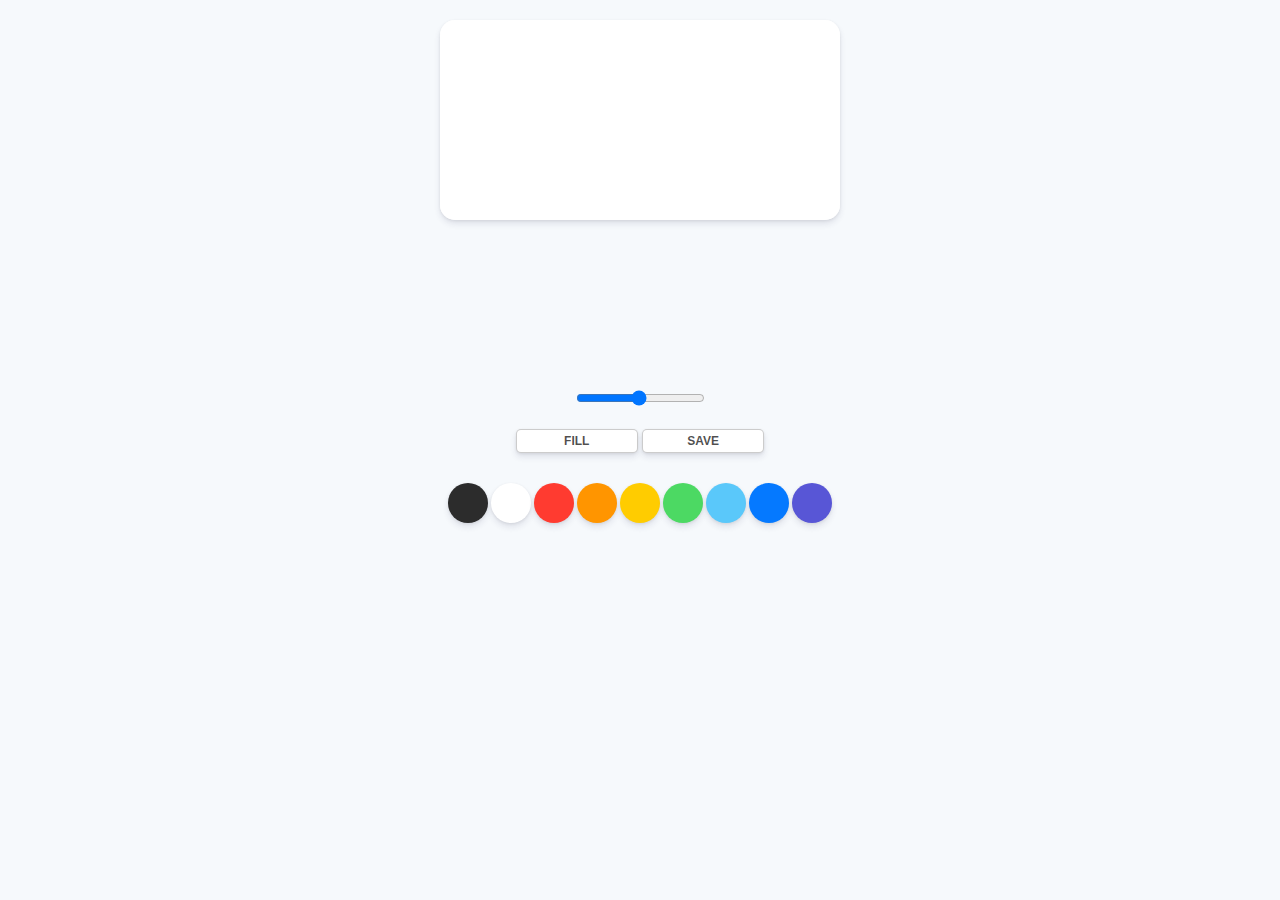
<file: assets/jswork/paintjs/index.html>
<!DOCTYPE html>
<html lang="en">
<head>
    <meta charset="UTF-8">
    <meta http-equiv="X-UA-Compatible" content="IE=edge">
    <meta name="viewport" content="width=device-width, initial-scale=1.0">
    <link rel="stylesheet" href="styles.css">
    <title>PaintJS</title>
</head>
<body>
    <canvas id="jsCanvas" class="canvas"></canvas>
    <div class="controls">
        <div class="controls__range">
            <input 
            type="range" 
            id="jsRange" 
            min="0.1" 
            max="5.0" 
            value="2.5" 
            step="0.1"
            >
        </div>
        <div class="controls__btns">
            <button id="jsMode">Fill</button>
            <button id="jsSave">Save</button>
        </div>
        <div class="controls__colors" id="jsColors">
            <div class="controls__color jsColor" style="background-color: #2c2c2c"></div>
            <div class="controls__color jsColor" style="background-color: white"></div>
            <div class="controls__color jsColor" style="background-color: #ff3b30"></div>
            <div class="controls__color jsColor" style="background-color: #ff9500"></div>
            <div class="controls__color jsColor" style="background-color: #ffcc00"></div>
            <div class="controls__color jsColor" style="background-color: #4cd963"></div>
            <div class="controls__color jsColor" style="background-color: #5ac8fa"></div>
            <div class="controls__color jsColor" style="background-color: #0579FF"></div>
            <div class="controls__color jsColor" style="background-color: #5856D6"></div>
        </div>
    </div>
    <script src="app.js"></script>
</body>
</html>
</file>
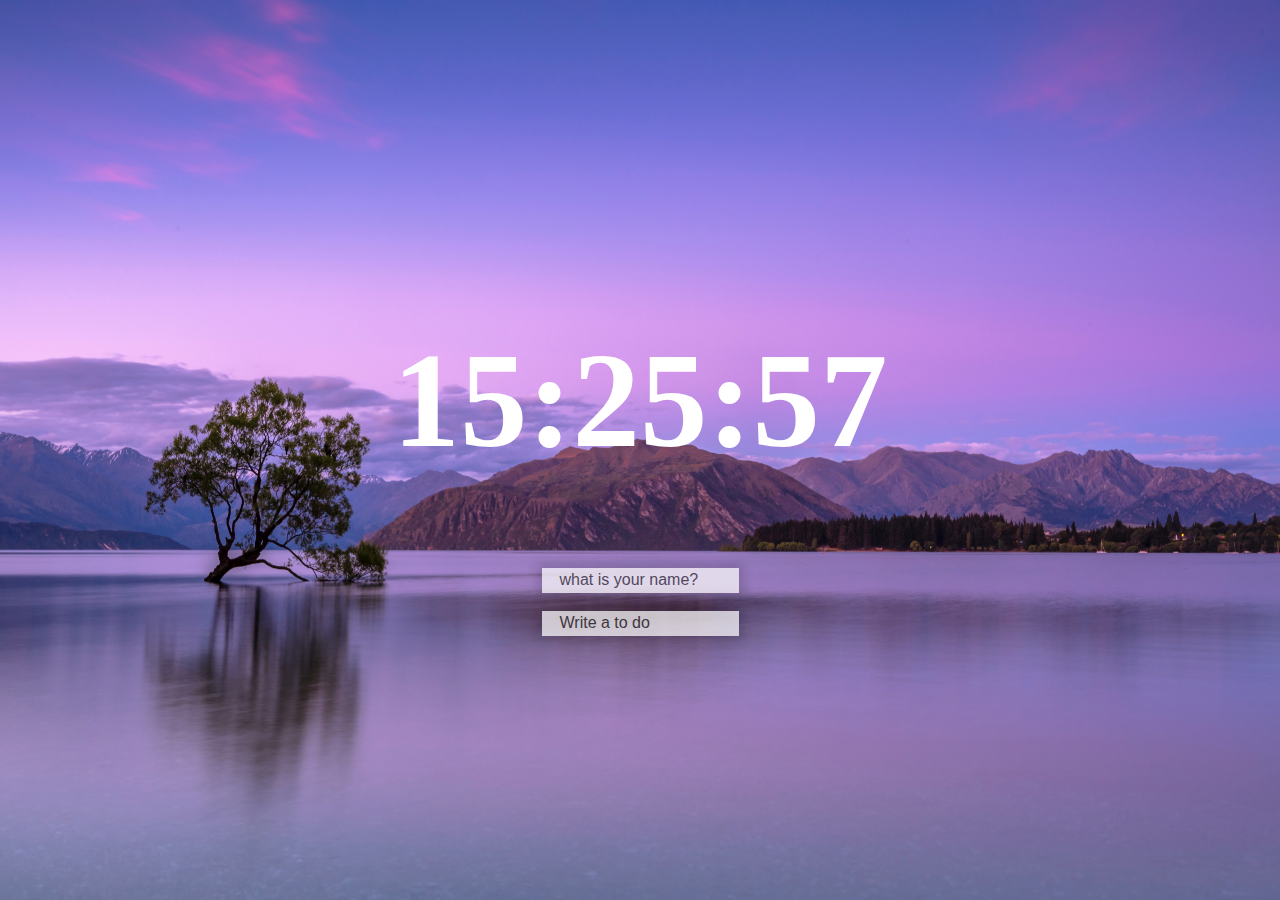
<file: assets/jswork/todo/index.html>
<!DOCTYPE html>
<html lang="en">
<head>
    <meta charset="UTF-8">
    <meta name="viewport" content="width=device-width, initial-scale=1.0">
    <title>Document</title>
    <link rel="stylesheet" href="assets/css/index.css">
</head>
<body>
    <div class="js-clock">
        <h1>00:00</h1>
    </div>
    <form class="js-form form">
        <input type="text" placeholder="what is your name?">
    </form>
    <h4 class="js-greetings greetings"></h4>
    <form class="js-toDoForm">
        <input type="text" placeholder="Write a to do">
    </form>
    <ul class="js-toDoList">
    <span class="js-weather"></span>
    </ul>  
    <script src="assets/js/clock.js"></script>
    <script src="assets/js/greeting.js"></script>
    <script src="assets/js/todo.js"></script>
    <script src="assets/js/bg.js"></script>
    <script src="assets/js/weather.js"></script>
</body>
</html>
</file>
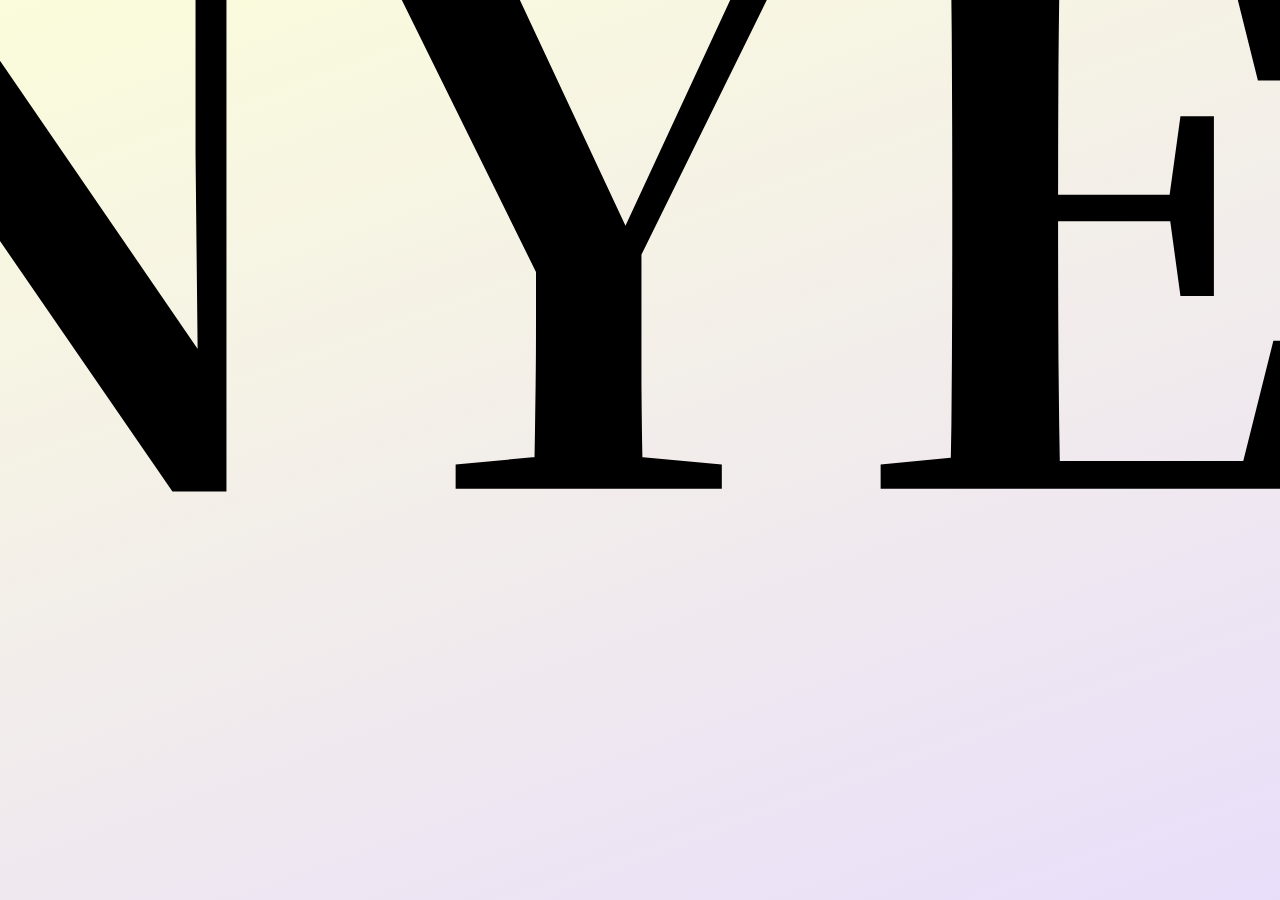
<file: assets/animation/ani1.html>
<!DOCTYPE html>
<html lang="en">

<head>
    <meta charset="UTF-8">
    <title>Document</title>
    <link href="https://fonts.googleapis.com/css2?family=Noto+Serif+TC:wght@200;300;400;500;600;700;900&display=swap" rel="stylesheet">
    <style>
        body {
            background-image: linear-gradient(-20deg, #e9defa 0%, #fbfcdb 100%);
            width: 100vw;
            height: 100vh;    
            margin: 0;
            padding: 0;
        }

        svg {
            font-family: 'Noto Serif TC', serif;
            position: absolute;
            width: 100%;
            height: 100%;
        }

        svg text {
            text-transform: uppercase;
            font-size: 60vw;
            font-weight: bold;
            animation: stroke 5s infinite alternate;
        }

        @keyframes stroke {
            0% {
                fill: rgba(161, 64, 222, 0);
                stroke:  rgba(161, 64, 222, 1);
                stroke-dashoffset: 25%;
                stroke-dasharray: 0 50%;
                stroke-width: 2;
            }

            70% {
                fill: rgba(161, 64, 222, 0);
                stroke: rgba(161, 64, 222, 1);
            }

            80% {
                fill: rgba(161, 64, 222, 0);
                stroke: rgba(161, 64, 222, 1);
                stroke-width: 3;
            }

            100% {
                fill: rgba(161, 64, 222, 1);
                stroke: rgba(161, 64, 222, 0);
                stroke-dashoffset: -25%;
                stroke-dasharray: 50% 0;
                stroke-width: 0;
            }
        }
    </style>
</head>

<body>
    <svg viewBox="0 0 1320 300">
        <text x="50%" y="50%" dy="40px" text-anchor="middle">seonyeong</text>
    </svg>
</body>

</html>
</file>
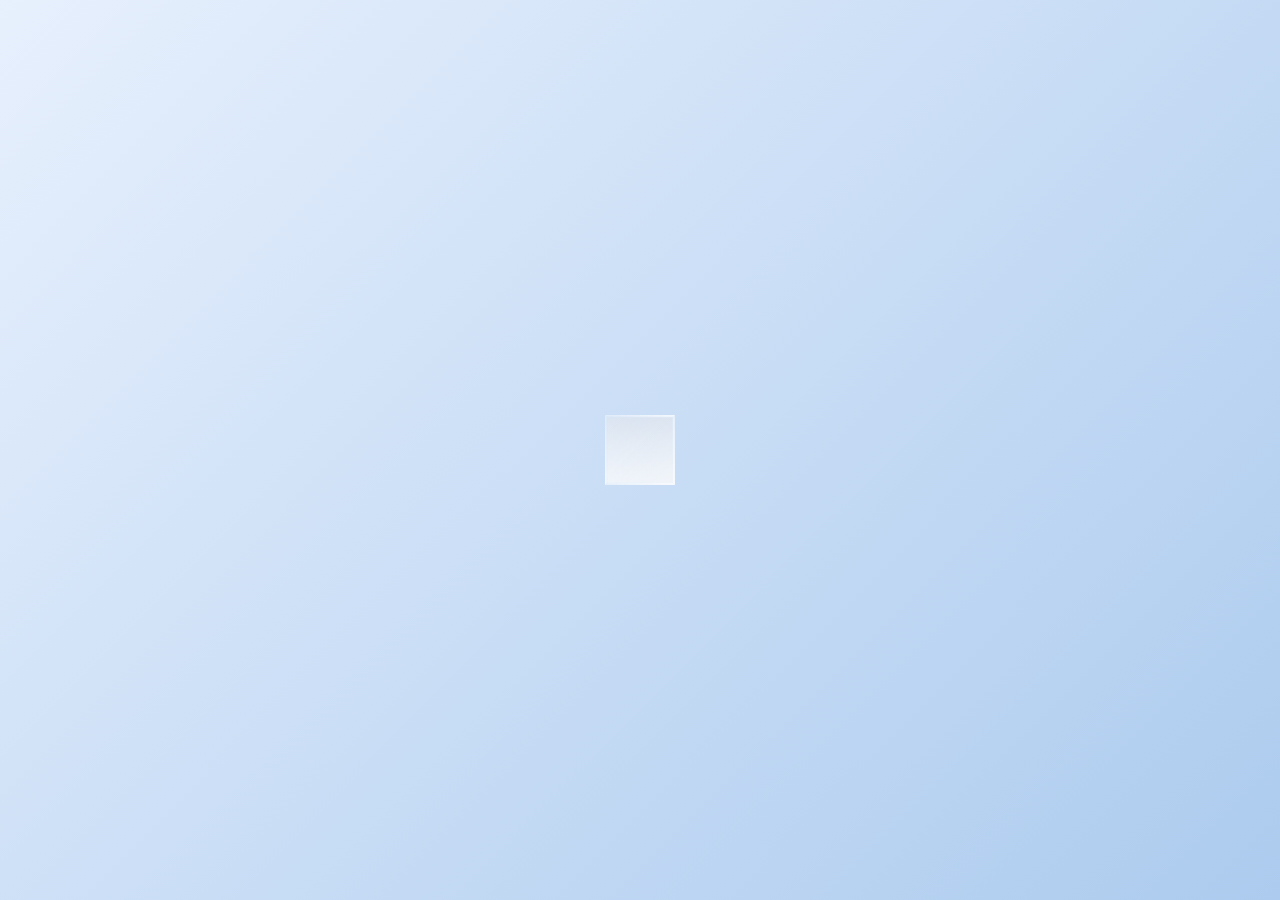
<file: assets/animation/ani2.html>
<!DOCTYPE html>
<html lang="en">

<head>
    <meta charset="UTF-8">
    <title>Document</title>
    <style>
        ul,
        li,
        ol {
            list-style: none;
        }

        body {
            /*background-image: linear-gradient(to top, #fdcbf1 0%, #fdcbf1 1%, #e6dee9 100%);*/
            background-image: linear-gradient(-45deg, #accbee 0%, #e7f0fd 100%);
            perspective: 1000px;
            /*width: 100%;*/
            height: 100vh;
            display: flex;
            align-items: center;
            justify-content: center;
            margin: 0;
            padding: 0;
        }

        .cube {
            position: relative;
            width: 70px;
            height: 70px;
            transform-style: preserve-3d;
            transform: rotateX(0) rotateY(0);
            animation: rotate 8s linear infinite;
        }

        .cube div {
            display: flex;
            align-items: center;
            justify-content: center;
            position: absolute;
            top: 0;
            left: 0;
            width: 70px;
            height: 70px;
            opacity: 0.7;
        }

        .cube div:nth-child(1) {
            /*background: #ffcc80;*/
            background-image: linear-gradient(135deg, rgba(245, 247, 250, 0.2) 0%, #fff 100%);
            transform-origin: center top;
            transform: rotateX(90deg) translateY(-70px);
            animation: top 4s 4s ease-in-out infinite;
        }

        .cube div:nth-child(2) {
            /*background: #ffb74d;*/
            background-image: linear-gradient(135deg, rgba(245, 247, 250, 0.2) 0%, #fff 100%);
            transform-origin: center bottom;
            transform: rotateX(-90deg) translateY(70px);
            animation: bottom 4s 4s ease-in-out infinite;
        }

        .cube div:nth-child(3) {
            /*background: #ffa726;*/
            background-image: linear-gradient(135deg, rgba(245, 247, 250, 0.2) 0%, #fff 100%);
            transform-origin: left center;
            transform: rotateY(-90deg) translateX(-70px);
            animation: left 4s 4s ease-in-out infinite;
        }

        .cube div:nth-child(4) {
            /*background: #ff9800;*/
            background-image: linear-gradient(135deg, rgba(245, 247, 250, 0.2) 0%, #fff 100%);
            transform-origin: right center;
            transform: rotateY(90deg) translateX(70px);
            animation: right 4s 4s ease-in-out infinite;
        }

        .cube div:nth-child(5) {
            /*background: #fb8c00;*/
            background-image: linear-gradient(135deg, rgba(245, 247, 250, 0.2) 0%, #fff 100%);
            transform-origin: center center;
            transform: rotateX(0) translateZ(0);
            animation: front 4s 4s ease-in-out infinite;
        }

        .cube div:nth-child(6) {
            /*background: #ff9800;*/
            background-image: linear-gradient(135deg, #f5f7fa 0%, #c3cfe2 100%);
            transform-origin: center center;
            transform: rotateX(180deg) translateZ(70px);
            animation: back 4s 4s ease-in-out infinite;
        }

        @keyframes rotate {
            0% {
                transform: rotateX(0) rotateY(0) rotateZ(0) translateZ(0);
            }

            100% {
                transform: rotateX(360deg) rotateY(360deg) rotateZ(360deg) translateZ(0);
            }
        }

        @keyframes top {
            0% {
                transform: rotateX(90deg) translateY(-70px) translateZ(0);
            }

            50% {
                transform: rotateX(90deg) translateY(-70px) translateZ(70px);
            }

            100% {
                transform: rotateX(90deg) translateY(-70px) translateZ(0);
            }
        }

        @keyframes bottom {
            0% {
                transform: rotateX(-90deg) translateY(70px) translateZ(0);
            }

            50% {
                transform: rotateX(-90deg) translateY(70px) translateZ(70px);
            }

            100% {
                transform: rotateX(-90deg) translateY(70px) translateZ(0);
            }
        }

        @keyframes left {
            0% {
                transform: rotateY(-90deg) translateX(-70px) scaleY(1);
            }

            50% {
                transform: rotateY(-90deg) translateX(-70px) scaleY(3);
            }

            100% {
                transform: rotateY(-90deg) translateX(-70px) scaleY(1);
            }
        }

        @keyframes right {
            0% {
                transform: rotateY(90deg) translateX(70px) scaleY(1);
            }

            50% {
                transform: rotateY(90deg) translateX(70px) scaleY(3);
            }

            100% {
                transform: rotateY(90deg) translateX(70px) scaleY(1);
            }
        }

        @keyframes front {
            0% {
                transform: rotateX(0) translateZ(0) scaleY(1);
            }

            50% {
                transform: rotateX(0) translateZ(0) scaleY(3);
            }

            100% {
                transform: rotateX(0) translateZ(0) scaleY(1);
            }
        }

        @keyframes back {
            0% {
                transform: rotateX(180deg) translateZ(70px) scaleY(1);
            }

            50% {
                transform: rotateX(180deg) translateZ(70px) scaleY(3);
            }

            100% {
                transform: rotateX(180deg) translateZ(70px) scaleY(1);
            }
        }
    </style>
</head>

<body>
    <div class="cube">
        <div></div>
        <div></div>
        <div></div>
        <div></div>
        <div></div>
        <div></div>
    </div>
    <script>
        window.addEventListener('resize', handleWindowResize);
        let width = window.innerWidth;
        function handleWindowResize() {
            width = window.innerWidth;
        }

    </script>
</body>

</html>
</file>
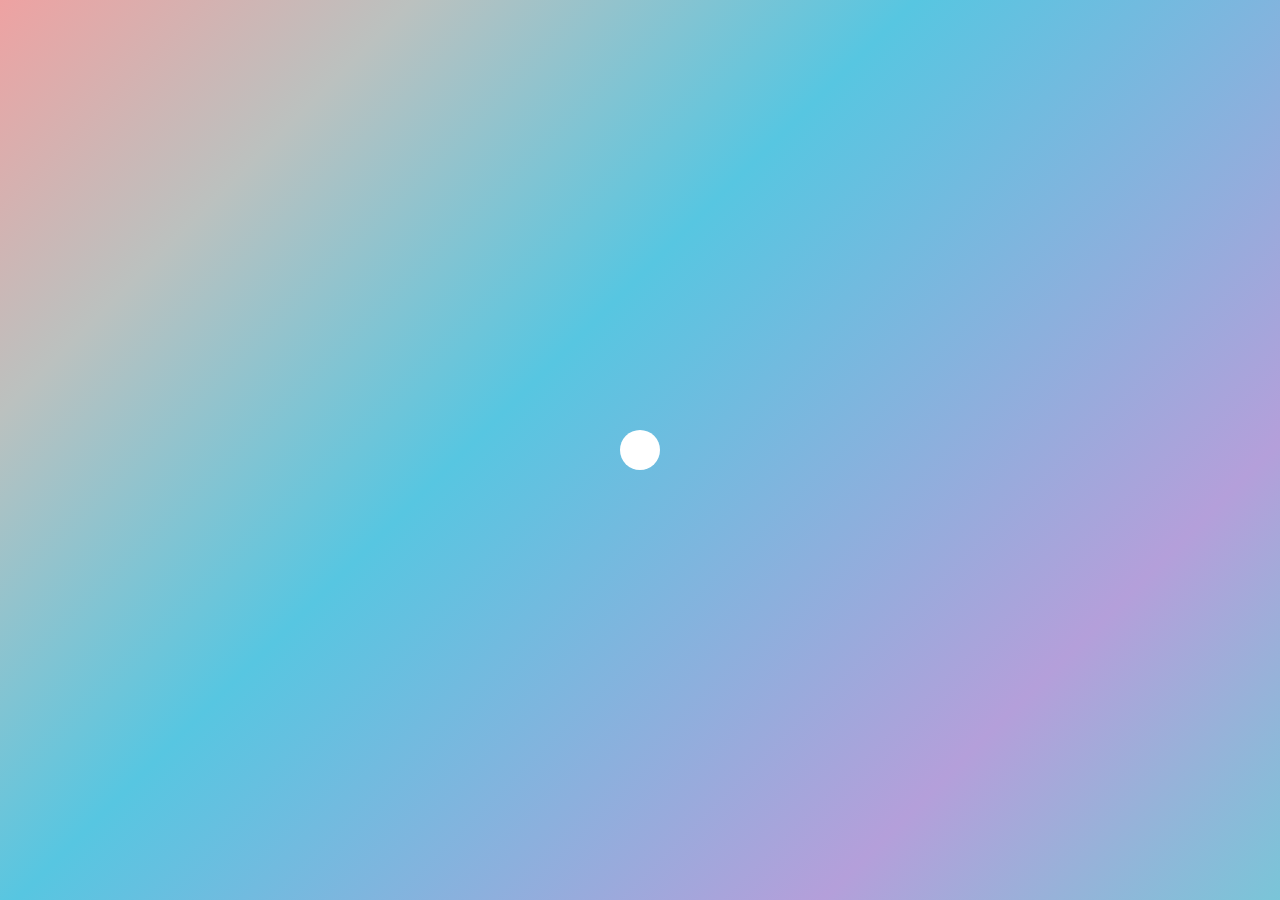
<file: assets/animation/ani3.html>
<!DOCTYPE html>
<html lang="en">

<head>
    <meta charset="UTF-8">
    <title>Document</title>
    <style>
        * {
            box-sizing: border-box;
        }

        html,
        body {
            align-items: center;
            background-image: linear-gradient(135deg, #eea2a2 0%, #bbc1bf 19%, #57c6e1 42%, #b49fda 79%, #7ac5d8 100%);
            display: flex;
            justify-content: center;
            margin: 0;
            min-height: 100vh;
            padding: 0;
            width: 100%;
        }

        .wrapper {
            position: absolute;
        }

        .wrapper:nth-of-type(2)>div {
            height: 30px;
            width: 30px;
            opacity: 0.8;
        }

        .wrapper:nth-of-type(3)>div {
            height: 20px;
            width: 20px;
            opacity: 0.6;
        }

        .wrapper:nth-of-type(4)>div {
            height: 10px;
            width: 10px;
            opacity: 0.4;
        }

        .wrapper:nth-of-type(5)>div {
            height: 5px;
            width: 5px;
            opacity: 0.2;
        }

        div>div {
            background: #fff;
            border-radius: 100%;
            height: 40px;
            margin: 40px;
            width: 40px;
        }

        .wrapper {
            animation: x 1s ease-in-out alternate infinite 0s both;
        }

        .wrapper>div {
            animation: y 1s linear infinite 0s both;
        }

        .wrapper:nth-of-type(2),
        .wrapper:nth-of-type(2)>div {
            animation-delay: 0.1s;
        }

        .wrapper:nth-of-type(3),
        .wrapper:nth-of-type(3)>div {
            animation-delay: 0.2s;
        }

        .wrapper:nth-of-type(4),
        .wrapper:nth-of-type(4)>div {
            animation-delay: 0.3s;
        }

        .wrapper:nth-of-type(5),
        .wrapper:nth-of-type(5)>div {
            animation-delay: 0.4s;
        }


        @-webkit-keyframes x {
            0% {
                transform: translate(-50px, 0);
            }

            100% {
                transform: translate(50px, 0)
            }
        }

        @keyframes x {
            0% {
                transform: translate(-50px, 0);
            }

            100% {
                transform: translate(50px, 0)
            }
        }


        @keyframes y {
            25% {
                transform: translate(0, -50px);
            }

            0%,
            50%,
            100% {
                transform: translate(0, 0);
            }

            75% {
                transform: translate(0, 50px);
            }

        }
    </style>
</head>

<body>

    <div class='wrapper'>
        <div></div>
    </div>
    <div class='wrapper'>
        <div></div>
    </div>
    <div class='wrapper'>
        <div></div>
    </div>
    <div class='wrapper'>
        <div></div>
    </div>
    <div class='wrapper'>
        <div></div>
    </div>
    <script>
        window.addEventListener('resize', handleWindowResize);
        let width = window.innerWidth;
        function handleWindowResize() {
            width = window.innerWidth;
        }

    </script>
</body>

</html>
</file>
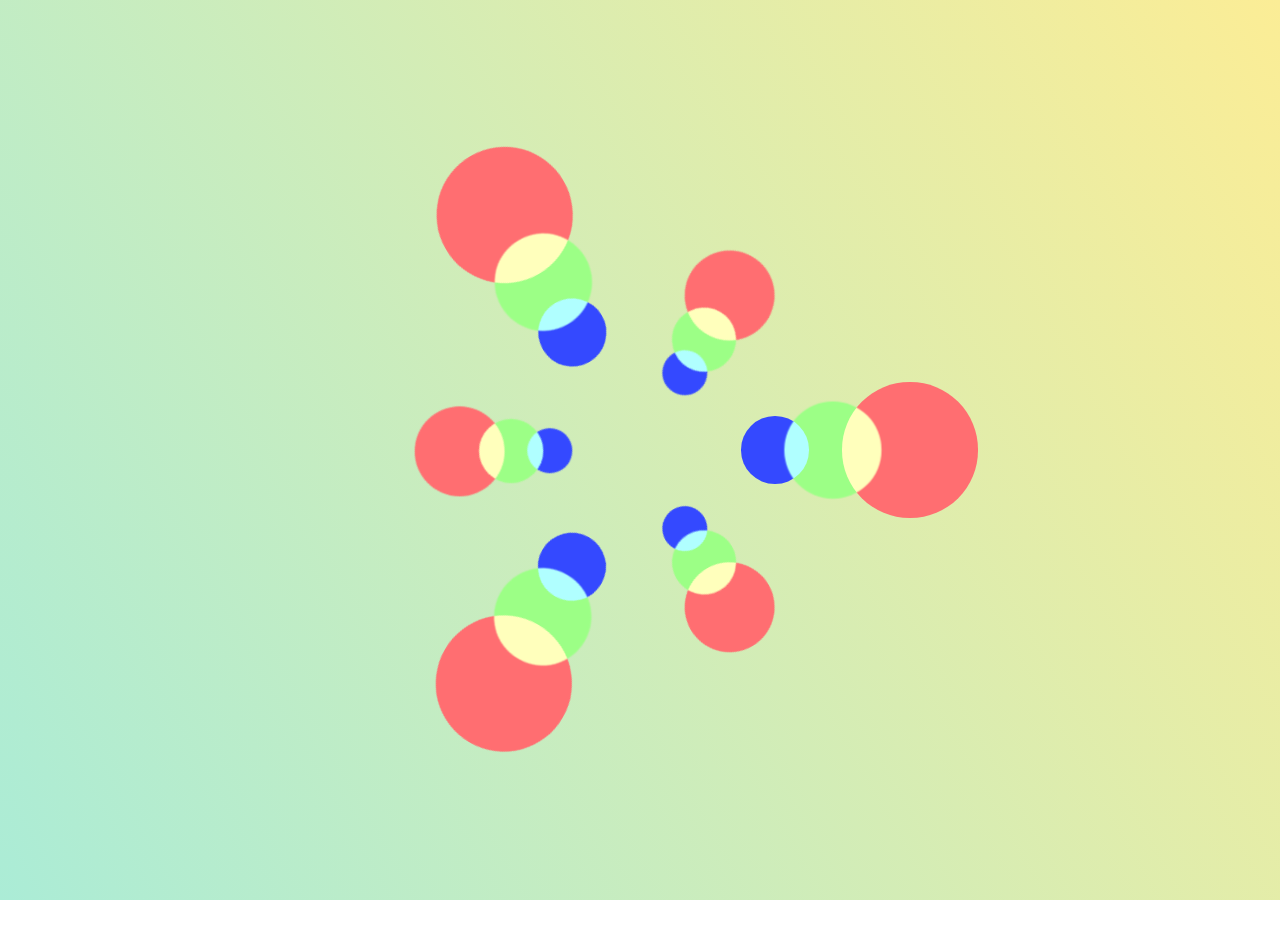
<file: assets/animation/ani4.html>
<!DOCTYPE html>
<html lang="en">

<head>
    <meta charset="UTF-8">
    <title>Document</title>
    <style>
        .triangles {
            height: 50vmin;
            width: 50vmin;
            perspective: 10px;
            transform-style: preserve-3d;
            animation: triangle-depth 3s cubic-bezier(0.9, 0, 0.1, 1) infinite;
        }

        @keyframes triangle-depth {

            0%,
            100% {
                perspective: 14px;
                transform: scale(0.8);
            }

            50% {
                perspective: 70px;
                transform: scale(1.3);
            }
        }

        .triangle {
            --z: 0px;
            --size: 15%;
            height: 100%;
            width: 100%;
            position: absolute;
            top: 0;
            left: 0;
            transform-style: preserve-3d;
            isolation: isolate;
            mix-blend-mode: screen;
            transform: translateZ(var(--z)) rotate(0turn);
            animation: triangle-spin 3s cubic-bezier(0.9, 0, 0.1, 1) infinite;
        }

        .triangle.-other {
            --size: 10%;
            transform: translateZ(var(--z)) rotate(60deg) rotate(0turn);
            animation-name: other-triangle-spin;
        }

        @keyframes triangle-spin {
            100% {
                transform: translateZ(var(--z)) rotate(1turn);
            }
        }

        @keyframes other-triangle-spin {
            100% {
                transform: translateZ(var(--z)) rotate(60deg) rotate(1turn);
            }
        }

        .dot {
            position: absolute;
            border-radius: 50%;
            background: #3449ff;
            top: calc(50% - var(--size) / 2);
            left: calc(50% - var(--size) / 2);
            width: var(--size);
            height: var(--size);
            transform-style: preserve-3d;
            --z: 0px;
        }

        .dot:nth-child(1) {
            transform: rotate(0.3333333333turn) translateX(200%) translateZ(var(--z));
        }

        .dot:nth-child(2) {
            transform: rotate(0.6666666667turn) translateX(200%) translateZ(var(--z));
        }

        .dot:nth-child(3) {
            transform: rotate(1turn) translateX(200%) translateZ(var(--z));
        }

        .-big {
            --z: 3px;
        }

        .-big .dot {
            background: #9cff86;
        }

        .-bigger {
            --z: 5px;
        }

        .-bigger .dot {
            background: #ff6e71;
            z-index: 30;
        }

        /* ---------------------------------- */
        body,
        html {
            height: 100%;
            width: 100%;
            display: flex;
            justify-content: center;
            align-items: center;
            background-image: linear-gradient(60deg, #abecd6 0%, #fbed96 100%);
            overflow: hidden;
        }
    </style>
</head>

<body>
    <!--<a href="https://youtu.be/XqWsvQxKNac?t=5975s" target="_blank" data-keyframers-credit style="color: #FFF"></a>
    <script src="https://codepen.io/shshaw/pen/QmZYMG.js"></script>-->

    <div class="triangles">
        <div class="triangle">
            <div class="dot"></div>
            <div class="dot"></div>
            <div class="dot"></div>
        </div>
        <div class="triangle -big">
            <div class="dot"></div>
            <div class="dot"></div>
            <div class="dot"></div>
        </div>
        <div class="triangle -bigger">
            <div class="dot"></div>
            <div class="dot"></div>
            <div class="dot"></div>
        </div>

        <div class="triangle -other">
            <div class="dot"></div>
            <div class="dot"></div>
            <div class="dot"></div>
        </div>
        <div class="triangle -other -big">
            <div class="dot"></div>
            <div class="dot"></div>
            <div class="dot"></div>
        </div>
        <div class="triangle -other -bigger">
            <div class="dot"></div>
            <div class="dot"></div>
            <div class="dot"></div>
        </div>
    </div>
    <script>
        window.addEventListener('resize', handleWindowResize);
        let width = window.innerWidth;
        function handleWindowResize() {
            width = window.innerWidth;
        }

    </script>
</body>

</html>
</file>
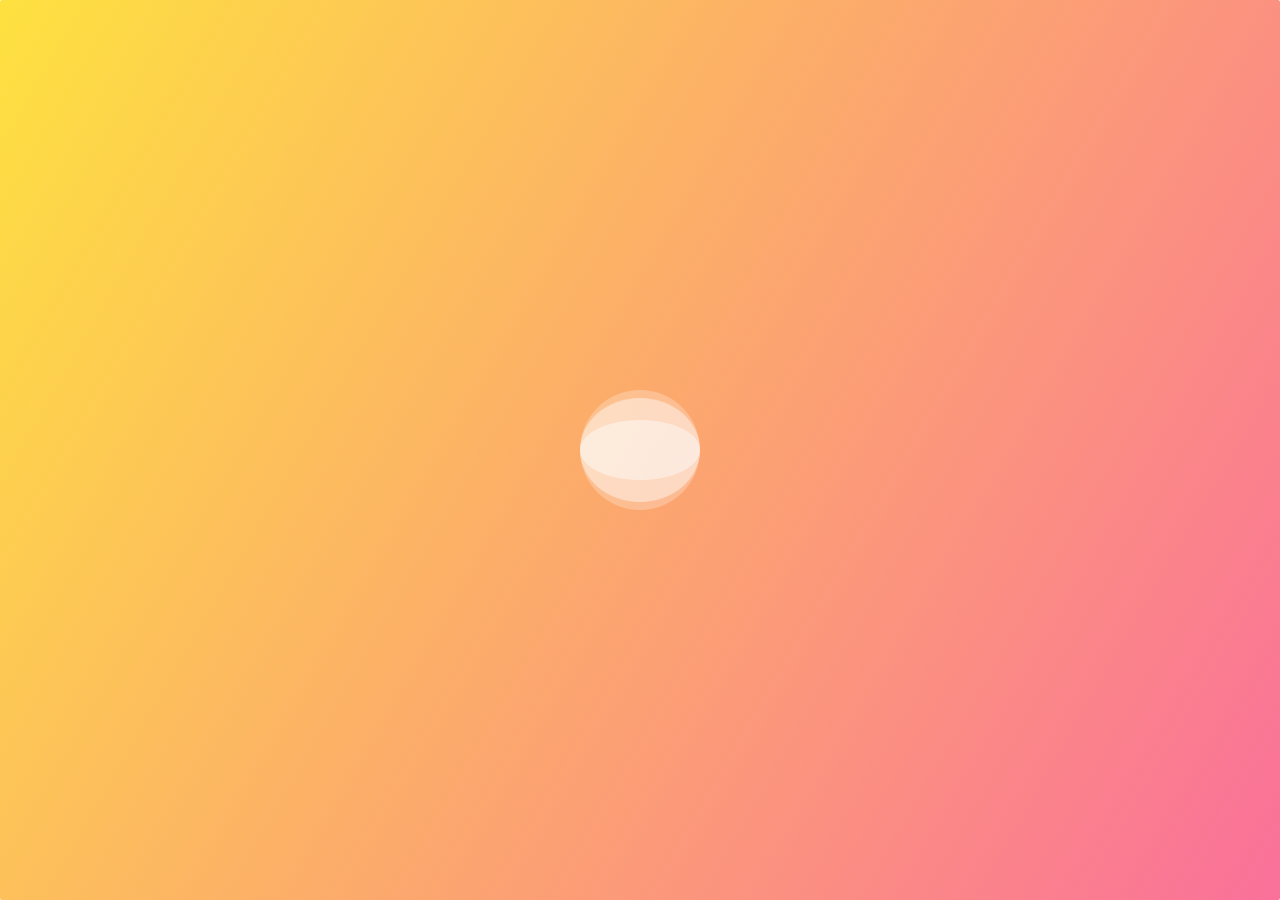
<file: assets/animation/ani5.html>
<!DOCTYPE html>
<html lang="en">

<head>
    <meta charset="UTF-8">
    <title>Document</title>
    <style>
        @import url(https://fonts.googleapis.com/css?family=Open+Sans:700,300);

        @keyframes rotate {
            0% {
                transform: rotateX(0) rotateZ(0);
            }

            20% {
                transform: rotateX(60deg) rotateZ(0);
            }

            40% {
                transform: rotateX(60deg) rotateZ(60deg);
            }

            60% {
                transform: rotateX(60deg) rotateZ(60deg) rotateX(90deg);
            }

            80% {
                transform: rotateY(120deg) rotateX(120deg) rotateZ(30deg);
            }

            100% {
                transform: rotateY(0) rotateX(0) rotateZ(0);
            }
        }

        /*use only the available space inside the 400x400 frame*/
        .frame {
            position: absolute;
            left: 0;
            top: 0;
            width: 100%;
            height: 100%;
            border-radius: 2px;
            box-shadow: 4px 8px 16px 0 rgba(0, 0, 0, 0.1);
            overflow: hidden;
            background-image: linear-gradient(120deg, #fee140 0%, #fa709a 100%);
            -webkit-perspective: 1000px;
            perspective: 1000px;
        }

        .center {
            position: absolute;
            top: 50%;
            left: 50%;
            transform: translate(-50%, -50%);
        }

        div.circle {
            width: 120px;
            height: 120px;
            transform-style: preserve-3d;
            -webkit-transform-style: preserve-3d;
            animation: rotate 5s infinite;
            transform-origin: center center;
        }

        div.side {
            background: rgba(255, 255, 255, 0.3);
            width: 120px;
            height: 120px;
            transform: rotateX(0deg);
            border-radius: 50%;
            position: absolute;
            background: rgba(255, 255, 255, 0.25);
        }

        div.side:nth-child(2) {
            transform: rotateX(30deg);
        }

        div.side:nth-child(3) {
            transform: rotateX(60deg);
        }

        div.side:nth-child(4) {
            transform: rotateX(90deg);
        }

        div.side:nth-child(5) {
            transform: rotateX(120deg);
        }

        div.side:nth-child(6) {
            transform: rotateX(150deg);
        }
    </style>
</head>

<body>
    <div class="frame">
        <div class="center">
            <div class="circle">
                <div class="side"></div>
                <div class="side"></div>
                <div class="side"></div>
                <div class="side"></div>
                <div class="side"></div>
                <div class="side"></div>
            </div>
        </div>
    </div>
    <script>
        window.addEventListener('resize', handleWindowResize);
        let width = window.innerWidth;
        function handleWindowResize() {
            width = window.innerWidth;
        }

    </script>
</body>

</html>
</file>
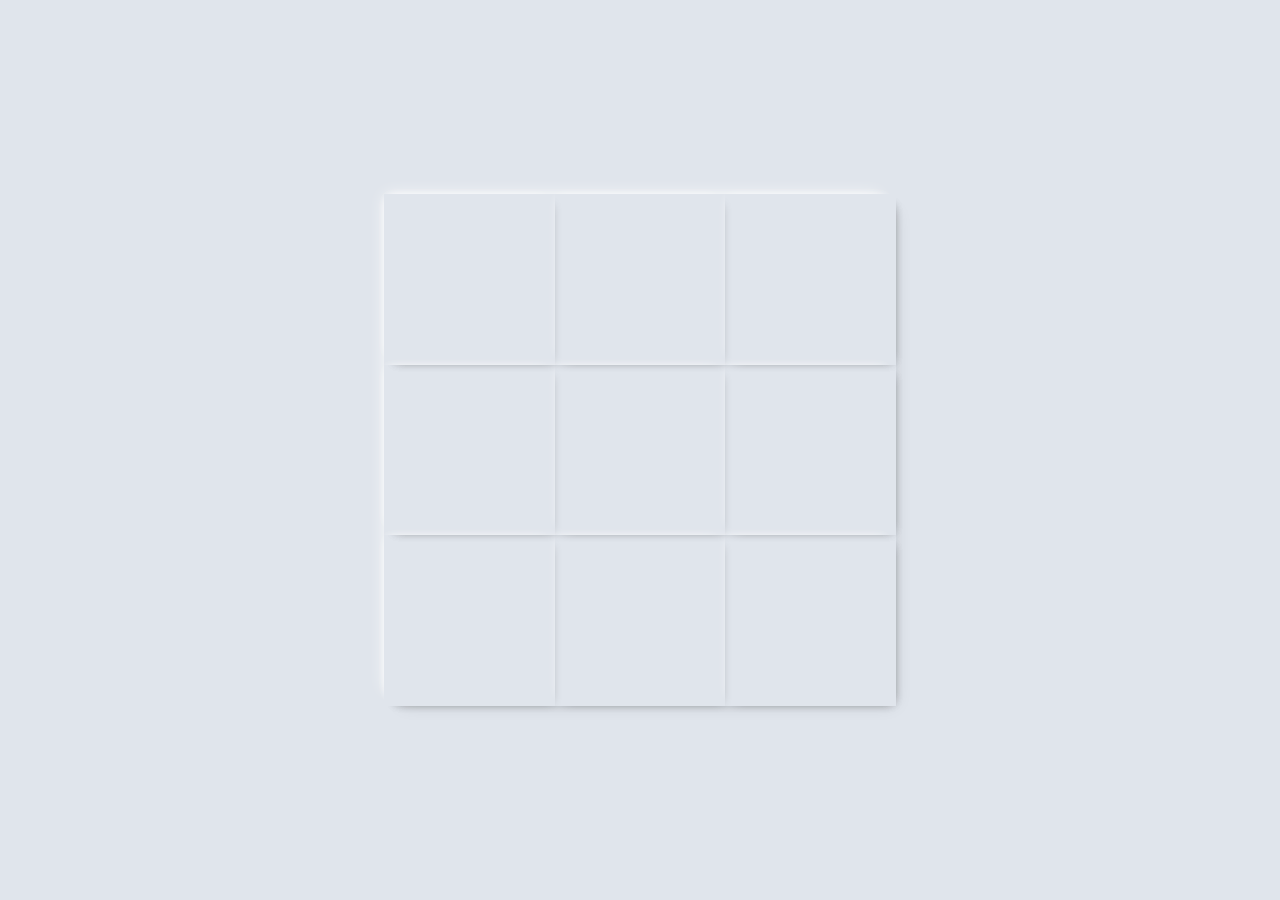
<file: assets/jswork/tictecto/tictecto.html>
<!DOCTYPE html>
<html lang="en">

<head>
    <meta charset="UTF-8">
    <meta http-equiv="X-UA-Compatible" content="IE=edge">
    <meta name="viewport" content="width=device-width, initial-scale=1.0">
    <title>틱택토</title>
    <style>
        body {
            width: 100vw;
            height: 100vh;
            background-color: #e0e5ec;
            margin: 0;
            padding: 0;
            position: relative;
            display: flex;
            align-items: center;
            justify-content: center;
        }

        table {
            width: 40vw;
            height: 40vw;
            /*background: url('pinksea_bg.png') center no-repeat;*/
            background-color: #e0e5ec;
            border-collapse: collapse;
            box-shadow: -8px -8px 16px -10px rgb(255 255 255), 8px 8px 16px -10px rgb(0 0 0 / 15%);
            color: #bbb;
        }

        tr {
            /*border-bottom: 1px solid #fff;*/
            box-shadow: -4px -4px 10px -8px rgb(255 255 255), 4px 4px 10px -8px rgb(0 0 0 / 30%);
        }

        tr:nth-child(3) {
            border-bottom: none;
        }

        td {
            /*border-right: 1px solid #fff;*/
            width: 33.33%;
            height: 25%;
            text-align: center;
            font-weight: bold;
            font-size: 40px;
            box-shadow: -4px -4px 10px -8px rgb(255 255 255), 4px 4px 10px -8px rgb(0 0 0 / 30%);
        }

        tr td:nth-child(3) {
            border-right: none;
        }

        div {
            position: absolute;
            top: 50%;
            left: 50%;
            transform: translate(-50%, -50%);
        }
    </style>
</head>

<body>
    <!-- <table>
        <tr>
            <td></td>
            <td></td>
            <td></td>
        </tr>
        <tr>
            <td></td>
            <td></td>
            <td></td>
        </tr>
        <tr>
            <td></td>
            <td></td>
            <td></td>
        </tr>
    </table> -->
    <script src="tictecto.js"></script>
</body>

</html>
</file>
<file: assets/jswork/todo/assets/css/index.css>
body{
    font-family: 'Times New Roman';
    background-color : #1e265b;
    height: 100vh;
    display: flex;
    align-items: center;
    justify-content: center;
    flex-direction: column;
    margin: 0;
    padding: 0;
}
h1, h2, h3, h4, h5, h6{
    color : #fff;
    transition: color .5s ease-in-out;
}
.btn {
    cursor: pointer;
}
.clicked {
    color : #7f8c8d;
}
.js-clock h1 {
    font-size: 15vh;
}
input {
    opacity: .7;
    border: 0;
    box-shadow: 0 0 10px 5px rgba(0,0,0,0.2);
    padding: 5px 10px;
}
.js-form input {
    margin-bottom: 2vh;
}
input::placeholder {
    font-size: 1rem;
    color: #333;
    text-indent: 0.5rem;
}
.form,
.greetings {
    display: none;
}
.js-toDoList li span {
    color: #fff;
}
.showing {
    display: block;
}
.js-weather {color: #fff;}

@keyframes fadeIn {
    from{
        opacity: 0;
    }
    to {
        opacity: 1;
    }
}

.bgImage {
    position: absolute;
    top: 0;
    left: 0;
    width: 100%;
    height: 100%;
    z-index: -1;
    animation: fadeIn .5s linear;
}
</file>
<file: assets/jswork/paintjs/styles.css>
@import "reset.css";
body {
    background-color: #f6f9fc;
    font-family: -apple-system, BlinkMacSystemFont, 'Segoe UI', Roboto, Oxygen, Ubuntu, Cantarell, 'Open Sans', 'Helvetica Neue', sans-serif;
    display: flex;
    flex-direction: column;
    align-items: center;
    height: 100vh;
    box-sizing: border-box;
    padding-top: 20px;
}

.canvas {
    width: 400px;
    height: 200px;
    background-color: #fff;
    border-radius: 15px;
    box-shadow: 0 4px 6px rgba(50, 50, 93, 0.11), 0 1px 3px rgba(0, 0, 0, 0.08);
}
.controls {
    margin-top: 10px;
    display: flex;
    flex-direction: column;
    align-items: center;
    justify-content: center;
    height: 50vh;
}
.controls .controls__range {
    margin-bottom: 20px;
}
.controls__btns {
    margin-bottom: 30px;
}
.controls__btns button {
    all: unset;
    cursor: pointer;
    background-color: #fff;
    padding: 5px 20px;
    width: 80px;
    text-align: center;
    border-radius: 5px;
    box-shadow: 0 4px 6px rgba(50, 50, 93, 0.11), 0 1px 3px rgba(0, 0, 0, 0.08);
    border: 1px solid rgba(0,0,0,0.2);
    color: rgba(0,0,0,0.7);
    text-transform: uppercase;
    font-weight: 800;
    font-size: 12px;
}
.controls__btns button:active {
    transform: scale(0.98);
}
.controls .controls__colors {
    display: flex;
}
.controls__colors .controls__color {
    width: 40px;
    height: 40px;
    border-radius: 50px;
    cursor: pointer;
    box-shadow: 0 4px 6px rgba(50, 50, 93, 0.11), 0 1px 3px rgba(0, 0, 0, 0.08);
    margin-right: 3px;
}
.controls__color:last-child {
    margin-right: 0;
}
</file>
